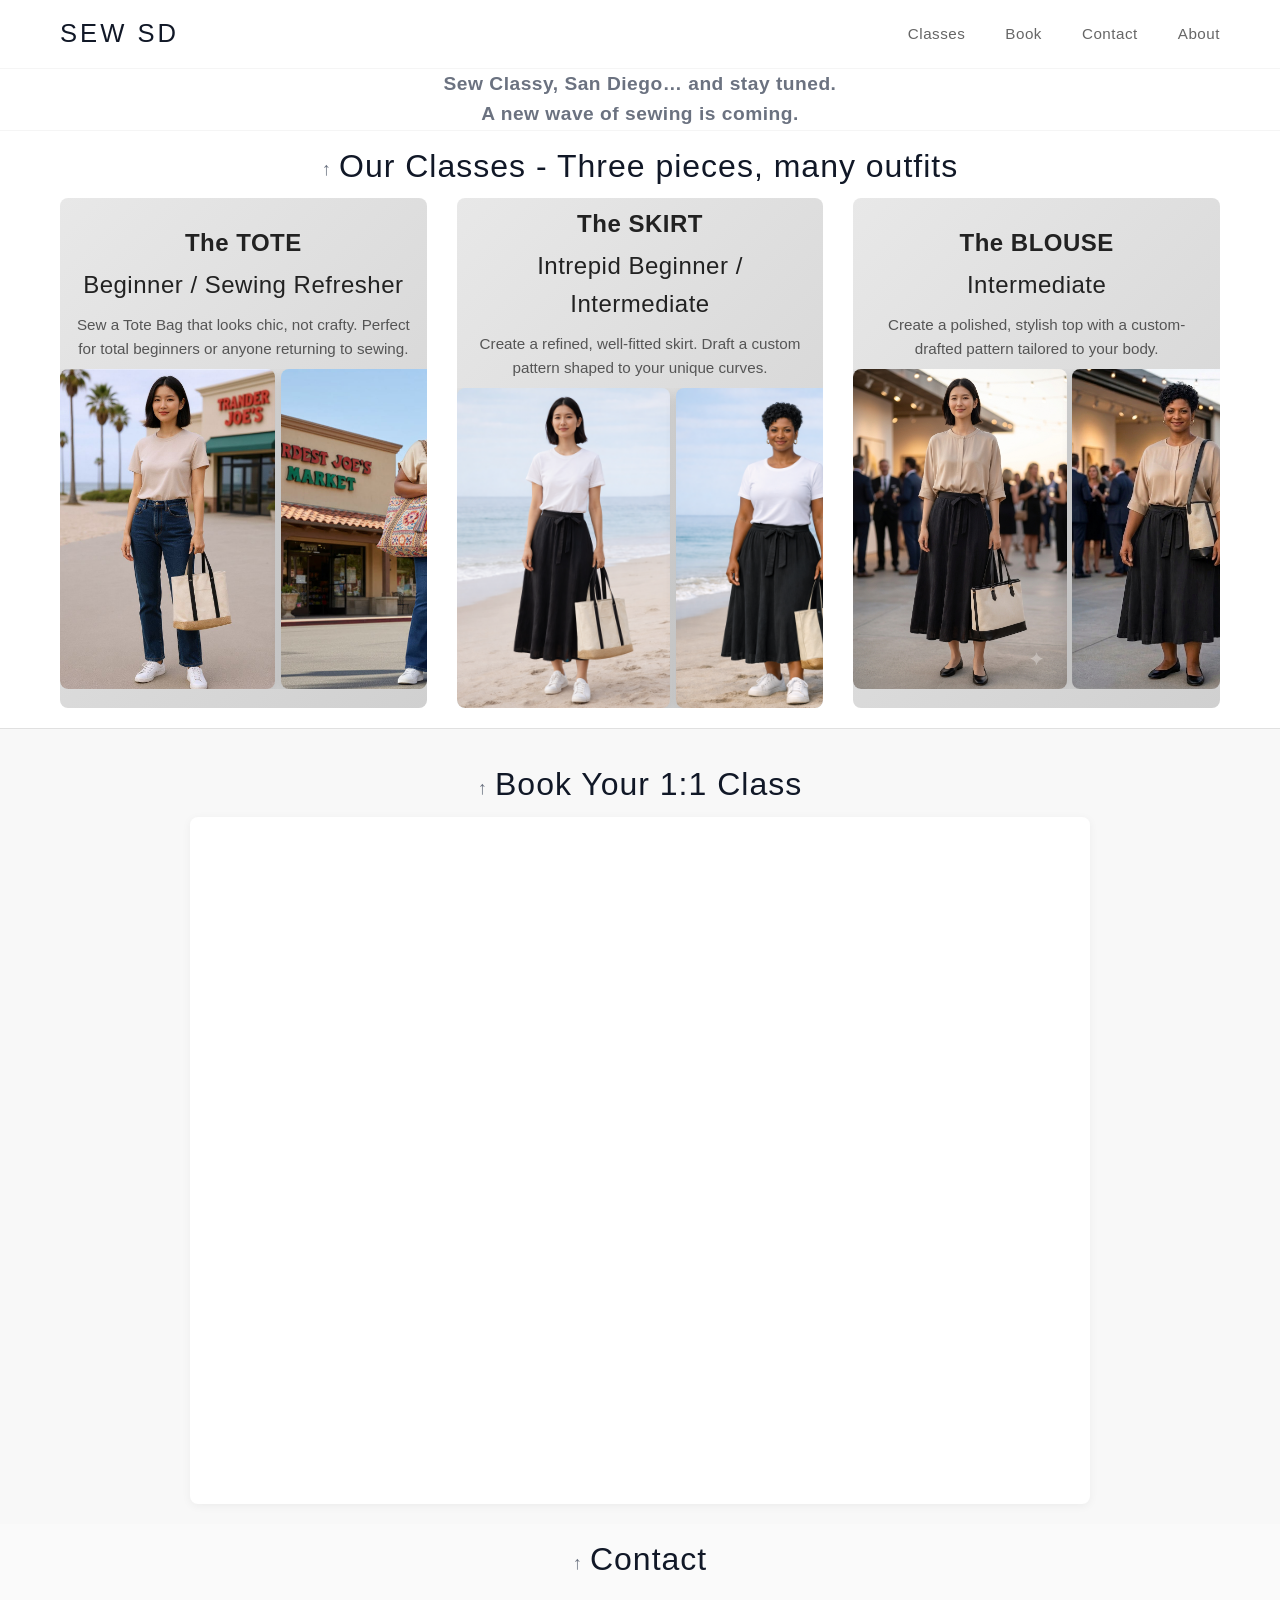
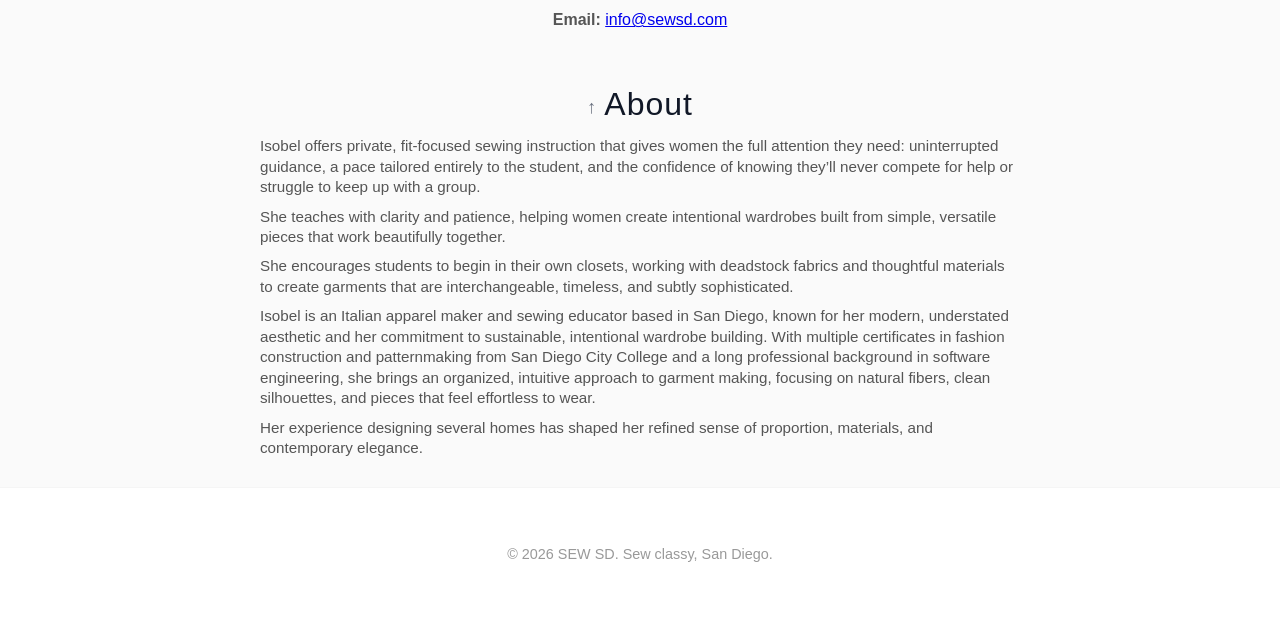
<file: index.html>
<!DOCTYPE html>
<html lang="en">
<head>
  <meta charset="UTF-8">
  <meta name="viewport" content="width=device-width, initial-scale=1.0">
  <title>SEW SD - Sewing San Diego</title>
  <link rel="stylesheet" href="css/styles.css">
</head>
<body id="top">
  <!-- Navigation -->
  <nav>
    <div class="logo">SEW SD</div>
    <ul class="nav-links">
      <li><a href="#classes">Classes</a></li>
      <li><a href="#booking">Book</a></li>
      <li><a href="#contact">Contact</a></li>
      <li><a href="#about">About</a></li>
    </ul>
  </nav>

  <!-- Hero Section -->
  <section class="hero">
    <p>Sew Classy, San Diego… and stay tuned.<br>A new wave of sewing is coming.</p>
  </section>

  <!-- Products/Classes Section -->
  <!-- Products/Classes Section -->
  <section class="products-section" id="classes">
    <div class="section-title-row">
      <a class="top-link" href="#top" aria-label="Back to top">↑</a>
      <h2 class="section-title">Our Classes - Three pieces, many outfits</h2>
    </div>
    <div class="products-grid">

      <!-- The TOTE Card -->
      <a class="product-card" href="TheTOTE.html">
        <p class="card-tagline">The TOTE</p>
        <h3>Beginner / Sewing Refresher</h3>
        <p>Sew a Tote Bag that looks chic, not crafty. Perfect for total beginners or anyone returning to sewing.</p>
        <div class="image-gallery" aria-label="Auto-scrolling image gallery">
          <div class="gallery-track">
            <img src="images/tile1_1.png" alt="Sewing project1 preview 1">
            <img src="images/tile1_2.jpg" alt="Sewing project1 preview 2">
            <img src="images/tile1_3.jpg" alt="Sewing project1 preview 3">
            <img src="images/tile1_4.jpg" alt="Sewing project1 preview 4">
            <img src="images/tile1_5.png" alt="Sewing project1 preview 5">
            <img src="images/tile1_1.png" alt="Sewing project1 preview 1">
            <img src="images/tile1_2.jpg" alt="Sewing project1 preview 2">
            <img src="images/tile1_3.jpg" alt="Sewing project1 preview 3">
            <img src="images/tile1_4.jpg" alt="Sewing project1 preview 4">
            <img src="images/tile1_5.png" alt="Sewing project1 preview 5">
          </div>
        </div>
      </a>
  
      <!-- The SKIRT Card -->
      <a class="product-card">
        <p class="card-tagline">The SKIRT</p>
        <h3>Intrepid Beginner / Intermediate</h3>
        <p>Create a refined, well‑fitted skirt. Draft a custom pattern shaped to your unique curves.</p>
        <div class="image-gallery" aria-label="Auto-scrolling image gallery">
          <div class="gallery-track">
            <img src="images/tile2_1.png" alt="Sewing project2 preview 1">
            <img src="images/tile2_2.png" alt="Sewing project2 preview 2">
            <img src="images/tile2_3.png" alt="Sewing project2 preview 3">
            <img src="images/tile2_4.jpg" alt="Sewing project2 preview 4">
            <img src="images/tile2_5.jpg" alt="Sewing project2 preview 5">
            <img src="images/tile2_1.png" alt="Sewing project2 preview 1">
            <img src="images/tile2_2.png" alt="Sewing project2 preview 2">
            <img src="images/tile2_3.png" alt="Sewing project2 preview 3">
            <img src="images/tile2_4.jpg" alt="Sewing project2 preview 4">
            <img src="images/tile2_5.jpg" alt="Sewing project2 preview 5">
          </div>
        </div>
      </a>
      
      <!-- The BLOUSE Card -->
      <a class="product-card">
        <p class="card-tagline">The BLOUSE</p>
        <h3>Intermediate</h3>
        <p>Create a polished, stylish top with a custom-drafted pattern tailored to your body.</p>
        <div class="image-gallery" aria-label="Auto-scrolling image gallery">
          <div class="gallery-track">
            <img src="images/tile3_1.png" alt="Sewing project3 preview 1">
            <img src="images/tile3_2.png" alt="Sewing project3 preview 2">
            <img src="images/tile3_3.png" alt="Sewing project3 preview 3">
            <img src="images/tile3_4.png" alt="Sewing project3 preview 4">
            <img src="images/tile3_5.png" alt="Sewing project3 preview 5">
            <img src="images/tile3_1.png" alt="Sewing project3 preview 1">
            <img src="images/tile3_2.png" alt="Sewing project3 preview 2">
            <img src="images/tile3_3.png" alt="Sewing project3 preview 3">
            <img src="images/tile3_4.png" alt="Sewing project3 preview 4">
            <img src="images/tile3_5.png" alt="Sewing project3 preview 5">
          </div>
        </div>
      </a>

    </div>
  </section>

  <!-- Calendar Booking Section -->
  <section class="calendar-section" id="booking">
    <div class="calendar-container">
      <div class="section-title-row">
        <a class="top-link" href="#top" aria-label="Back to top">↑</a>
        <h2 class="section-title">Book Your 1:1 Class</h2>
      </div>
      <div class="calendar-wrapper">
        <!-- Replace the URL with your actual Google Calendar embed -->
        <iframe src="https://calendar.google.com/calendar/embed?src=your-calendar-email%40gmail.com&ctz=America%2FLos_Angeles" height="600"></iframe>
      </div>
      <!-- <p style="text-align: center; margin-top: 20px; color: #999; font-size: 0.9rem; font-weight: 300;">
        To customize this calendar, replace the URL in the iframe src with your Google Calendar embed link.
      </p> -->
    </div>
  </section>

  <section class="info-section contact-section" id="contact">
    <div class="info-container">
      <div class="section-title-row">
        <a class="top-link" href="#top" aria-label="Back to top">↑</a>
        <h2 class="section-title">Contact</h2>
      </div>
      <!-- <p>Lorem ipsum dolor sit amet, consectetur adipiscing elit. Sed do eiusmod tempor incididunt ut labore et dolore magna aliqua. Ut enim ad minim veniam, quis nostrud exercitation ullamco laboris.</p> -->
      <p><strong>Email:</strong> <a href="mailto:info@sewsd.com">info@sewsd.com</a><br></p>
    </div>
  </section>

  <section class="info-section" id="about">
    <div class="info-container">
      <div class="section-title-row">
        <a class="top-link" href="#top" aria-label="Back to top">↑</a>
        <h2 class="section-title">About</h2>
      </div>
      <p>Isobel offers private, fit‑focused sewing instruction that gives women the full attention they need: uninterrupted guidance, a pace tailored entirely to the student, and the confidence of knowing they’ll never compete for help or struggle to keep up with a group.</p>

      <p>She teaches with clarity and patience, helping women create intentional wardrobes built from simple, versatile pieces that work beautifully together.</p>

      <p>She encourages students to begin in their own closets, working with deadstock fabrics and thoughtful materials to create garments that are interchangeable, timeless, and subtly sophisticated.</p>

      <p>Isobel is an Italian apparel maker and sewing educator based in San Diego, known for her modern, understated aesthetic and her commitment to sustainable, intentional wardrobe building. With multiple certificates in fashion construction and patternmaking from San Diego City College and a long professional background in software engineering, she brings an organized, intuitive approach to garment making, focusing on natural fibers, clean silhouettes, and pieces that feel effortless to wear.</p>

      <p>Her experience designing several homes has shaped her refined sense of proportion, materials, and contemporary elegance.</p>
    </div>
  </section>

  <!-- Footer -->
  <footer>
    <p>&copy; 2026 SEW SD. Sew classy, San Diego.</p>
  </footer>
</body>
</html>
</file>
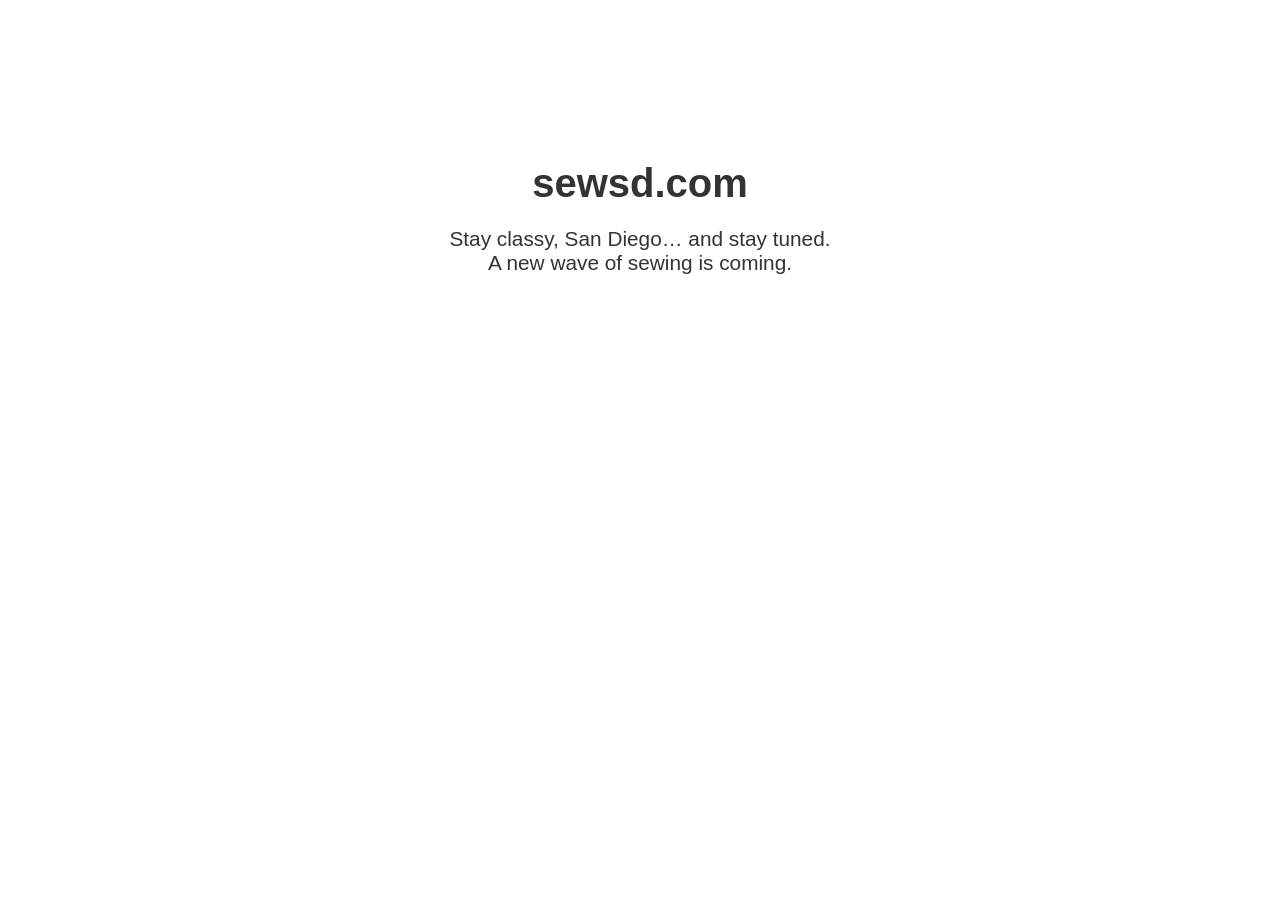
<file: index-backup-20260706-180609.html>
<body>
  <div style="text-align:center; padding-top:10%; font-family:Arial, sans-serif; color:#333;">
    <h1 style="font-size:2.5rem; margin-bottom:1rem;">sewsd.com</h1>
    <p style="font-size:1.3rem;">
      Stay classy, San Diego… and stay tuned.<br>
      A new wave of sewing is coming.
    </p>
  </div>
</body>
</file>
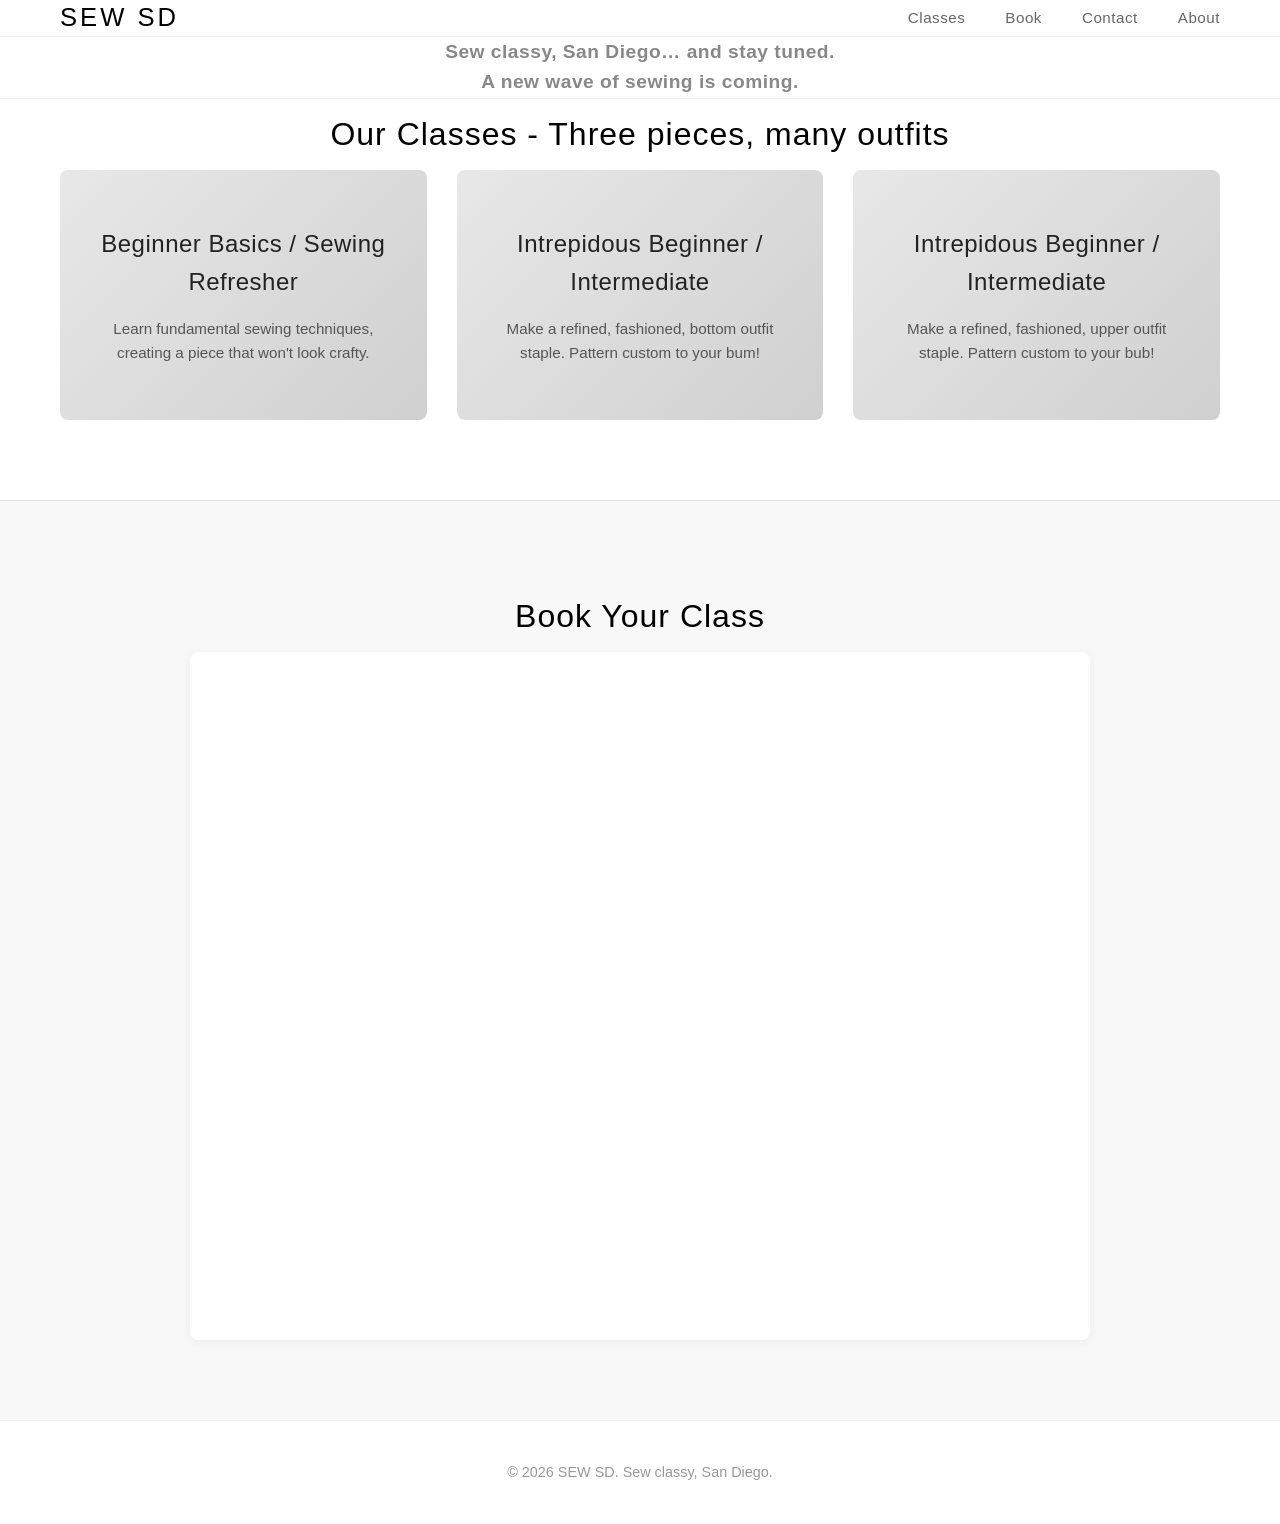
<file: index_KEEP.html>
<!DOCTYPE html>
<html lang="en">
<head>
  <meta charset="UTF-8">
  <meta name="viewport" content="width=device-width, initial-scale=1.0">
  <title>SEW SD - Sewing San Diego</title>
  <style>
    * {
      margin: 0;
      padding: 0;
      box-sizing: border-box;
    }

    body {
      font-family: -apple-system, BlinkMacSystemFont, 'Segoe UI', sans-serif;
      font-weight: 300;
      background: #ffffff;
      color: #333;
      line-height: 1.6;
    }

    /* Navigation */
    nav {
      display: flex;
      justify-content: space-between;
      align-items: center;
      padding: 5px 60px;
      border-bottom: 1px solid #f0f0f0;
      position: sticky;
      top: 0;
      background: #fff;
      z-index: 100;
    }

    .logo {
      font-size: 1.6rem;
      font-weight: 300;
      line-height: 1;
      letter-spacing: 3px;
      color: #000;
    }

    .nav-links {
      display: flex;
      gap: 40px;
      list-style: none;
    }

    .nav-links a {
      text-decoration: none;
      color: #666;
      font-size: 0.95rem;
      font-weight: 300;
      letter-spacing: 0.5px;
      transition: color 0.3s ease;
    }

    .nav-links a:hover {
      color: #000;
    }

    /* Hero Section */
    .hero {
      text-align: center;
      padding: 0px 0px;
      border-bottom: 1px solid #f0f0f0;
    }

    .hero h1 {
      font-size: 3.5rem;
      font-weight: 300;
      letter-spacing: 1px;
      margin: 0 0 0px 0;
      color: #000;
    }

    .hero p {
      font-size: 1.2rem;
      color: #888;
      font-weight: 700;
      letter-spacing: 0.5px;
      max-width: 600px;
      margin: 0 auto;
    }

    /* Products Section */
    .products-section {
      padding: 0 60px;
    }

    .section-title {
      font-size: 2rem;
      font-weight: 300;
      letter-spacing: 1px;
      margin: 10px 0;
      text-align: center;
      color: #000;
    }

    .products-grid {
      display: grid;
      grid-template-columns: repeat(auto-fit, minmax(280px, 1fr));
      gap: 30px;
      margin-bottom: 80px;
    }

    .product-card {
      background: linear-gradient(135deg, #e8e8e8 0%, #d0d0d0 100%);
      border-radius: 8px;
      padding: 40px 30px;
      text-align: center;
      cursor: pointer;
      transition: transform 0.3s ease, box-shadow 0.3s ease;
      min-height: 250px;
      display: flex;
      flex-direction: column;
      justify-content: center;
    }

    .product-card:hover {
      transform: translateY(-5px);
      box-shadow: 0 10px 30px rgba(0, 0, 0, 0.1);
    }

    .product-card h3 {
      font-size: 1.5rem;
      font-weight: 300;
      margin-bottom: 15px;
      color: #222;
      letter-spacing: 0.5px;
    }

    .product-card p {
      font-size: 0.95rem;
      color: #555;
      font-weight: 300;
    }

    /* Calendar Section */
    .calendar-section {
      background: #f8f8f8;
      padding: 80px 60px;
      border-top: 1px solid #e0e0e0;
    }

    .calendar-container {
      max-width: 900px;
      margin: 0 auto;
    }

    .calendar-wrapper {
      background: #fff;
      border-radius: 8px;
      padding: 40px;
      box-shadow: 0 2px 10px rgba(0, 0, 0, 0.05);
    }

    iframe {
      width: 100%;
      border: none;
      border-radius: 4px;
    }

    /* Footer */
    footer {
      text-align: center;
      padding: 40px 20px;
      border-top: 1px solid #f0f0f0;
      font-size: 0.9rem;
      color: #999;
      font-weight: 300;
    }

    /* Responsive */
    @media (max-width: 768px) {
      nav {
        padding: 8px 20px;
        flex-direction: column;
        gap: 10px;
      }

      .nav-links {
        gap: 20px;
      }

      .hero h1 {
        font-size: 2.5rem;
        margin: 0 0 10px 0;
      }

      .hero {
        padding: 10px 20px;
      }

      .products-section,
      .calendar-section {
        padding: 0 30px;
      }

      .products-grid {
        grid-template-columns: 1fr;
      }
    }
  </style>
</head>
<body>
  <!-- Navigation -->
  <nav>
    <div class="logo">SEW SD</div>
    <ul class="nav-links">
      <li><a href="#classes">Classes</a></li>
      <li><a href="#booking">Book</a></li>
      <li><a href="#contact">Contact</a></li>
      <li><a href="#about">About</a></li>
    </ul>
  </nav>

  <!-- Hero Section -->
  <section class="hero">
    <p>Sew classy, San Diego… and stay tuned.<br>A new wave of sewing is coming.</p>
  </section>

  <!-- Products/Classes Section -->
  <section class="products-section" id="classes">
    <h2 class="section-title">Our Classes - Three pieces, many outfits</h2>
    <div class="products-grid">
      <div class="product-card">
        <h3>Beginner Basics / Sewing Refresher</h3>
        <p>Learn fundamental sewing techniques, creating a piece that won't look crafty.</p>
      </div>
      <div class="product-card">
        <h3>Intrepidous Beginner / Intermediate</h3>
        <p>Make a refined, fashioned, bottom outfit staple. Pattern custom to your bum!</p>
      </div>
      <div class="product-card">
        <h3>Intrepidous Beginner / Intermediate</h3>
        <p>Make a refined, fashioned, upper outfit staple. Pattern custom to your bub!</p>
      </div>
    </div>
  </section>

  <!-- Calendar Booking Section -->
  <section class="calendar-section" id="booking">
    <div class="calendar-container">
      <h2 class="section-title">Book Your Class</h2>
      <div class="calendar-wrapper">
        <!-- Replace the URL with your actual Google Calendar embed -->
        <iframe src="https://calendar.google.com/calendar/embed?src=your-calendar-email%40gmail.com&ctz=America%2FLos_Angeles" height="600"></iframe>
      </div>
      <!-- <p style="text-align: center; margin-top: 20px; color: #999; font-size: 0.9rem; font-weight: 300;">
        To customize this calendar, replace the URL in the iframe src with your Google Calendar embed link.
      </p> -->
    </div>
  </section>

  <!-- Footer -->
  <footer>
    <p>&copy; 2026 SEW SD. Sew classy, San Diego.</p>
  </footer>
</body>
</html>
</file>
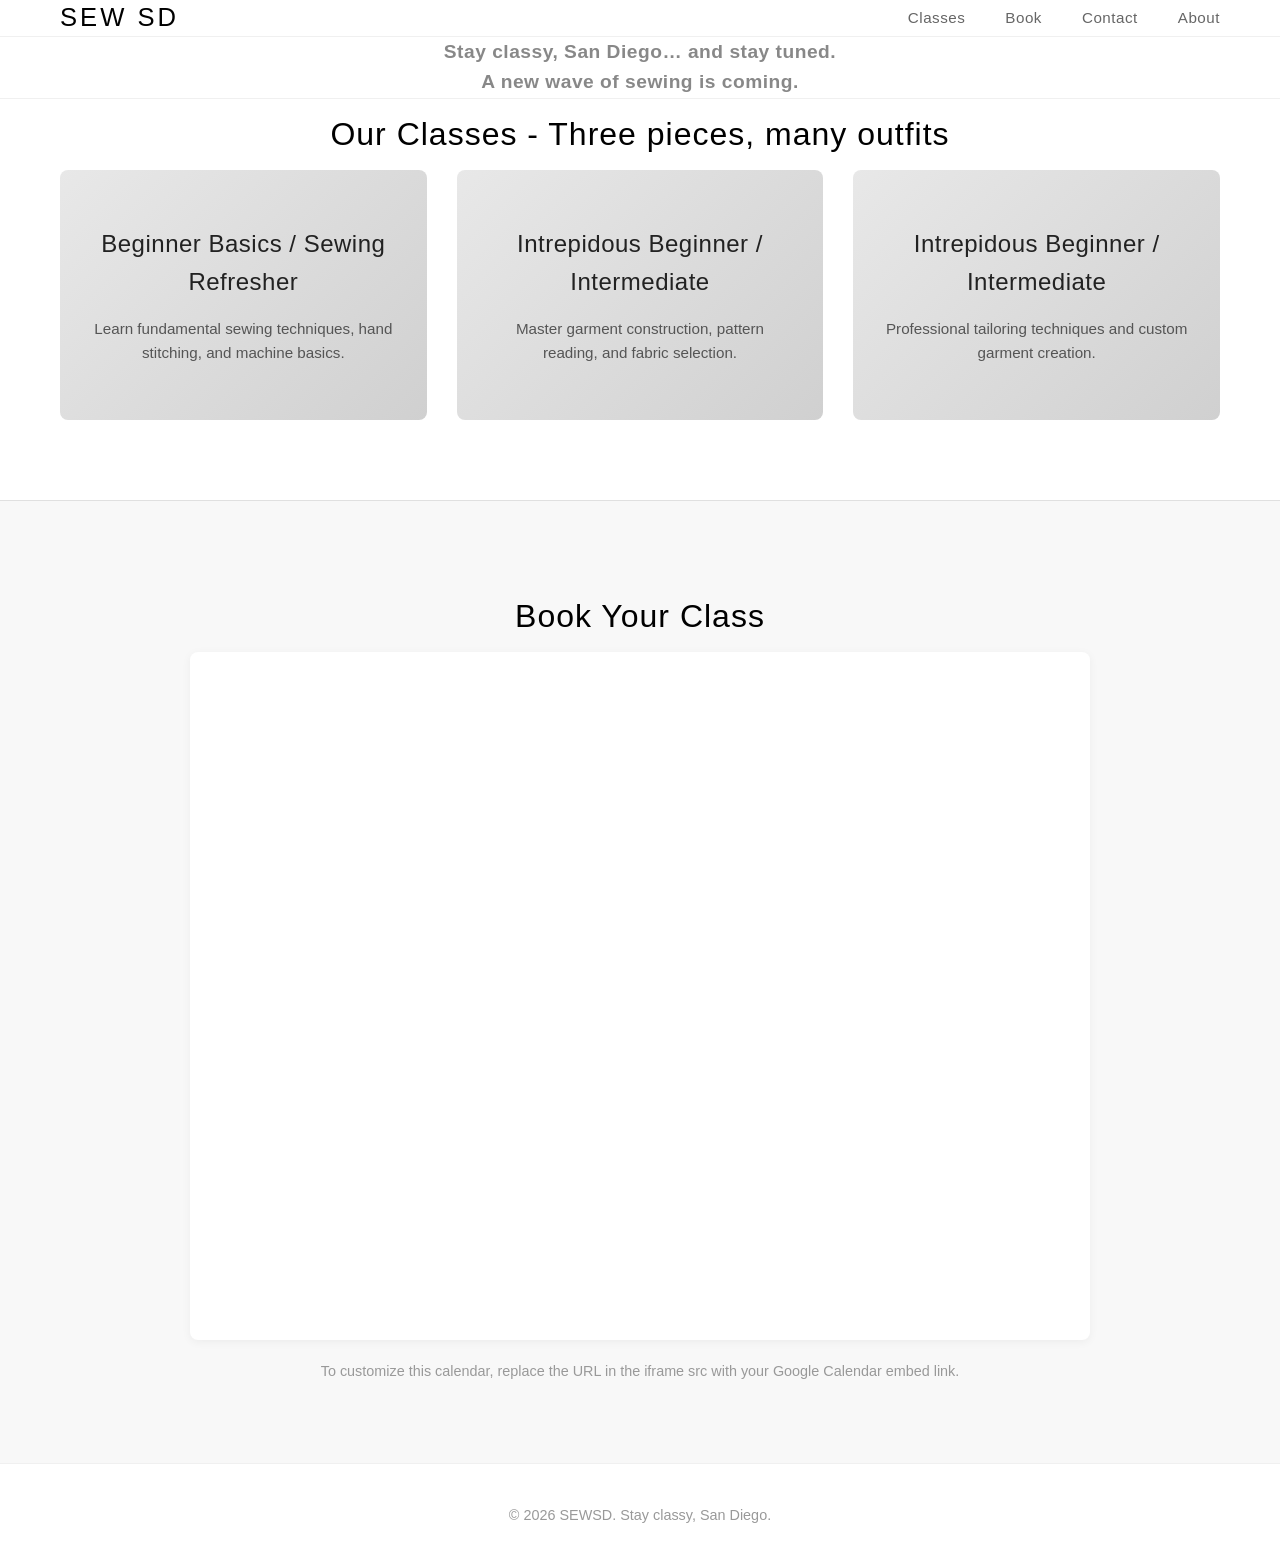
<file: OLD_index.html>
<!DOCTYPE html>
<html lang="en">
<head>
  <meta charset="UTF-8">
  <meta name="viewport" content="width=device-width, initial-scale=1.0">
  <title>SEW SD - Sewing San Diego</title>
  <style>
    * {
      margin: 0;
      padding: 0;
      box-sizing: border-box;
    }

    body {
      font-family: -apple-system, BlinkMacSystemFont, 'Segoe UI', sans-serif;
      font-weight: 300;
      background: #ffffff;
      color: #333;
      line-height: 1.6;
    }

    /* Navigation */
    nav {
      display: flex;
      justify-content: space-between;
      align-items: center;
      padding: 5px 60px;
      border-bottom: 1px solid #f0f0f0;
      position: sticky;
      top: 0;
      background: #fff;
      z-index: 100;
    }

    .logo {
      font-size: 1.6rem;
      font-weight: 300;
      line-height: 1;
      letter-spacing: 3px;
      color: #000;
    }

    .nav-links {
      display: flex;
      gap: 40px;
      list-style: none;
    }

    .nav-links a {
      text-decoration: none;
      color: #666;
      font-size: 0.95rem;
      font-weight: 300;
      letter-spacing: 0.5px;
      transition: color 0.3s ease;
    }

    .nav-links a:hover {
      color: #000;
    }

    /* Hero Section */
    .hero {
      text-align: center;
      padding: 0px 0px;
      border-bottom: 1px solid #f0f0f0;
    }

    .hero h1 {
      font-size: 3.5rem;
      font-weight: 300;
      letter-spacing: 1px;
      margin: 0 0 0px 0;
      color: #000;
    }

    .hero p {
      font-size: 1.2rem;
      color: #888;
      font-weight: 700;
      letter-spacing: 0.5px;
      max-width: 600px;
      margin: 0 auto;
    }

    /* Products Section */
    .products-section {
      padding: 0 60px;
    }

    .section-title {
      font-size: 2rem;
      font-weight: 300;
      letter-spacing: 1px;
      margin: 10px 0;
      text-align: center;
      color: #000;
    }

    .products-grid {
      display: grid;
      grid-template-columns: repeat(auto-fit, minmax(280px, 1fr));
      gap: 30px;
      margin-bottom: 80px;
    }

    .product-card {
      background: linear-gradient(135deg, #e8e8e8 0%, #d0d0d0 100%);
      border-radius: 8px;
      padding: 40px 30px;
      text-align: center;
      cursor: pointer;
      transition: transform 0.3s ease, box-shadow 0.3s ease;
      min-height: 250px;
      display: flex;
      flex-direction: column;
      justify-content: center;
    }

    .product-card:hover {
      transform: translateY(-5px);
      box-shadow: 0 10px 30px rgba(0, 0, 0, 0.1);
    }

    .product-card h3 {
      font-size: 1.5rem;
      font-weight: 300;
      margin-bottom: 15px;
      color: #222;
      letter-spacing: 0.5px;
    }

    .product-card p {
      font-size: 0.95rem;
      color: #555;
      font-weight: 300;
    }

    /* Calendar Section */
    .calendar-section {
      background: #f8f8f8;
      padding: 80px 60px;
      border-top: 1px solid #e0e0e0;
    }

    .calendar-container {
      max-width: 900px;
      margin: 0 auto;
    }

    .calendar-wrapper {
      background: #fff;
      border-radius: 8px;
      padding: 40px;
      box-shadow: 0 2px 10px rgba(0, 0, 0, 0.05);
    }

    iframe {
      width: 100%;
      border: none;
      border-radius: 4px;
    }

    /* Footer */
    footer {
      text-align: center;
      padding: 40px 20px;
      border-top: 1px solid #f0f0f0;
      font-size: 0.9rem;
      color: #999;
      font-weight: 300;
    }

    /* Responsive */
    @media (max-width: 768px) {
      nav {
        padding: 8px 20px;
        flex-direction: column;
        gap: 10px;
      }

      .nav-links {
        gap: 20px;
      }

      .hero h1 {
        font-size: 2.5rem;
        margin: 0 0 10px 0;
      }

      .hero {
        padding: 10px 20px;
      }

      .products-section,
      .calendar-section {
        padding: 0 30px;
      }

      .products-grid {
        grid-template-columns: 1fr;
      }
    }
  </style>
</head>
<body>
  <!-- Navigation -->
  <nav>
    <div class="logo">SEW SD</div>
    <ul class="nav-links">
      <li><a href="#classes">Classes</a></li>
      <li><a href="#booking">Book</a></li>
      <li><a href="#contact">Contact</a></li>
      <li><a href="#about">About</a></li>
    </ul>
  </nav>

  <!-- Hero Section -->
  <section class="hero">
    <p>Stay classy, San Diego… and stay tuned.<br>A new wave of sewing is coming.</p>
  </section>

  <!-- Products/Classes Section -->
  <section class="products-section" id="classes">
    <h2 class="section-title">Our Classes - Three pieces, many outfits</h2>
    <div class="products-grid">
      <div class="product-card">
        <h3>Beginner Basics / Sewing Refresher</h3>
        <p>Learn fundamental sewing techniques, hand stitching, and machine basics.</p>
      </div>
      <div class="product-card">
        <h3>Intrepidous Beginner / Intermediate</h3>
        <p>Master garment construction, pattern reading, and fabric selection.</p>
      </div>
      <div class="product-card">
        <h3>Intrepidous Beginner / Intermediate</h3>
        <p>Professional tailoring techniques and custom garment creation.</p>
      </div>
    </div>
  </section>

  <!-- Calendar Booking Section -->
  <section class="calendar-section" id="booking">
    <div class="calendar-container">
      <h2 class="section-title">Book Your Class</h2>
      <div class="calendar-wrapper">
        <!-- Replace the URL with your actual Google Calendar embed -->
        <iframe src="https://calendar.google.com/calendar/embed?src=your-calendar-email%40gmail.com&ctz=America%2FLos_Angeles" height="600"></iframe>
      </div>
      <p style="text-align: center; margin-top: 20px; color: #999; font-size: 0.9rem; font-weight: 300;">
        To customize this calendar, replace the URL in the iframe src with your Google Calendar embed link.
      </p>
    </div>
  </section>

  <!-- Footer -->
  <footer>
    <p>&copy; 2026 SEWSD. Stay classy, San Diego.</p>
  </footer>
</body>
</html>
</file>
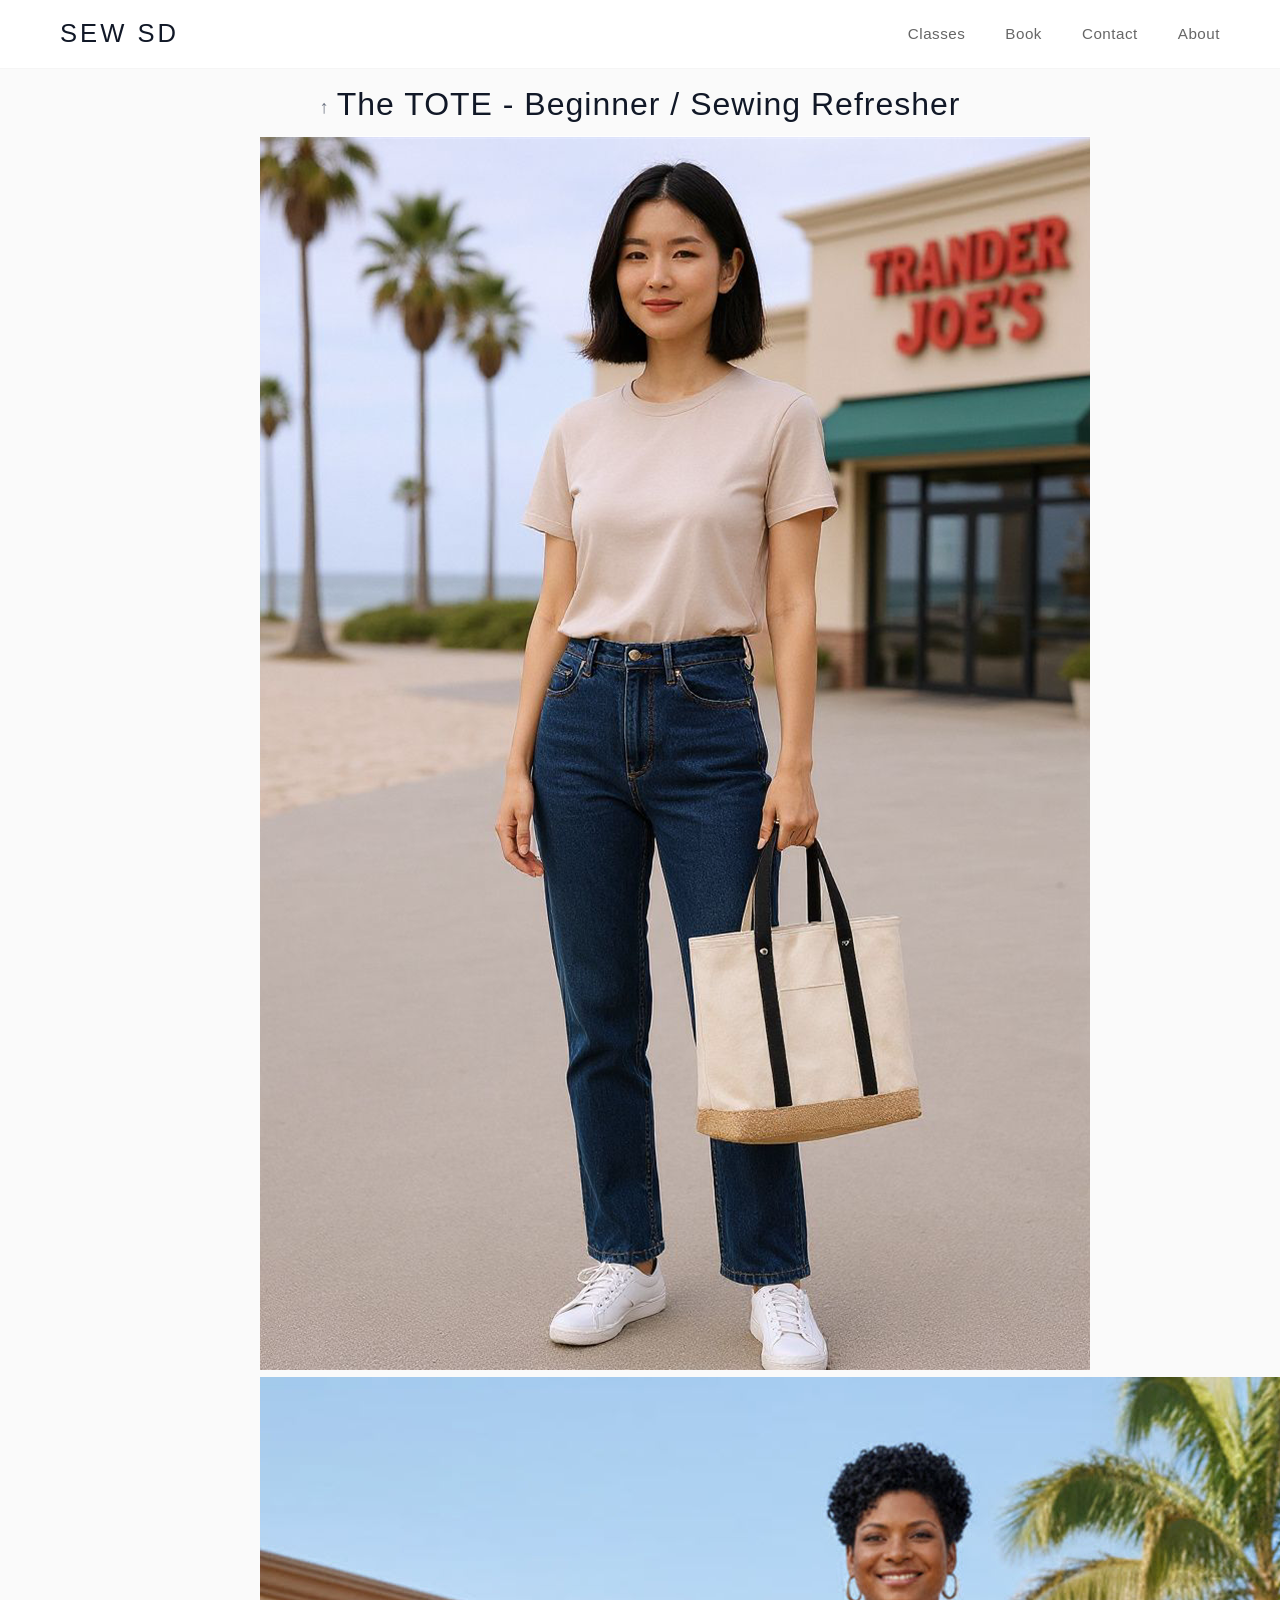
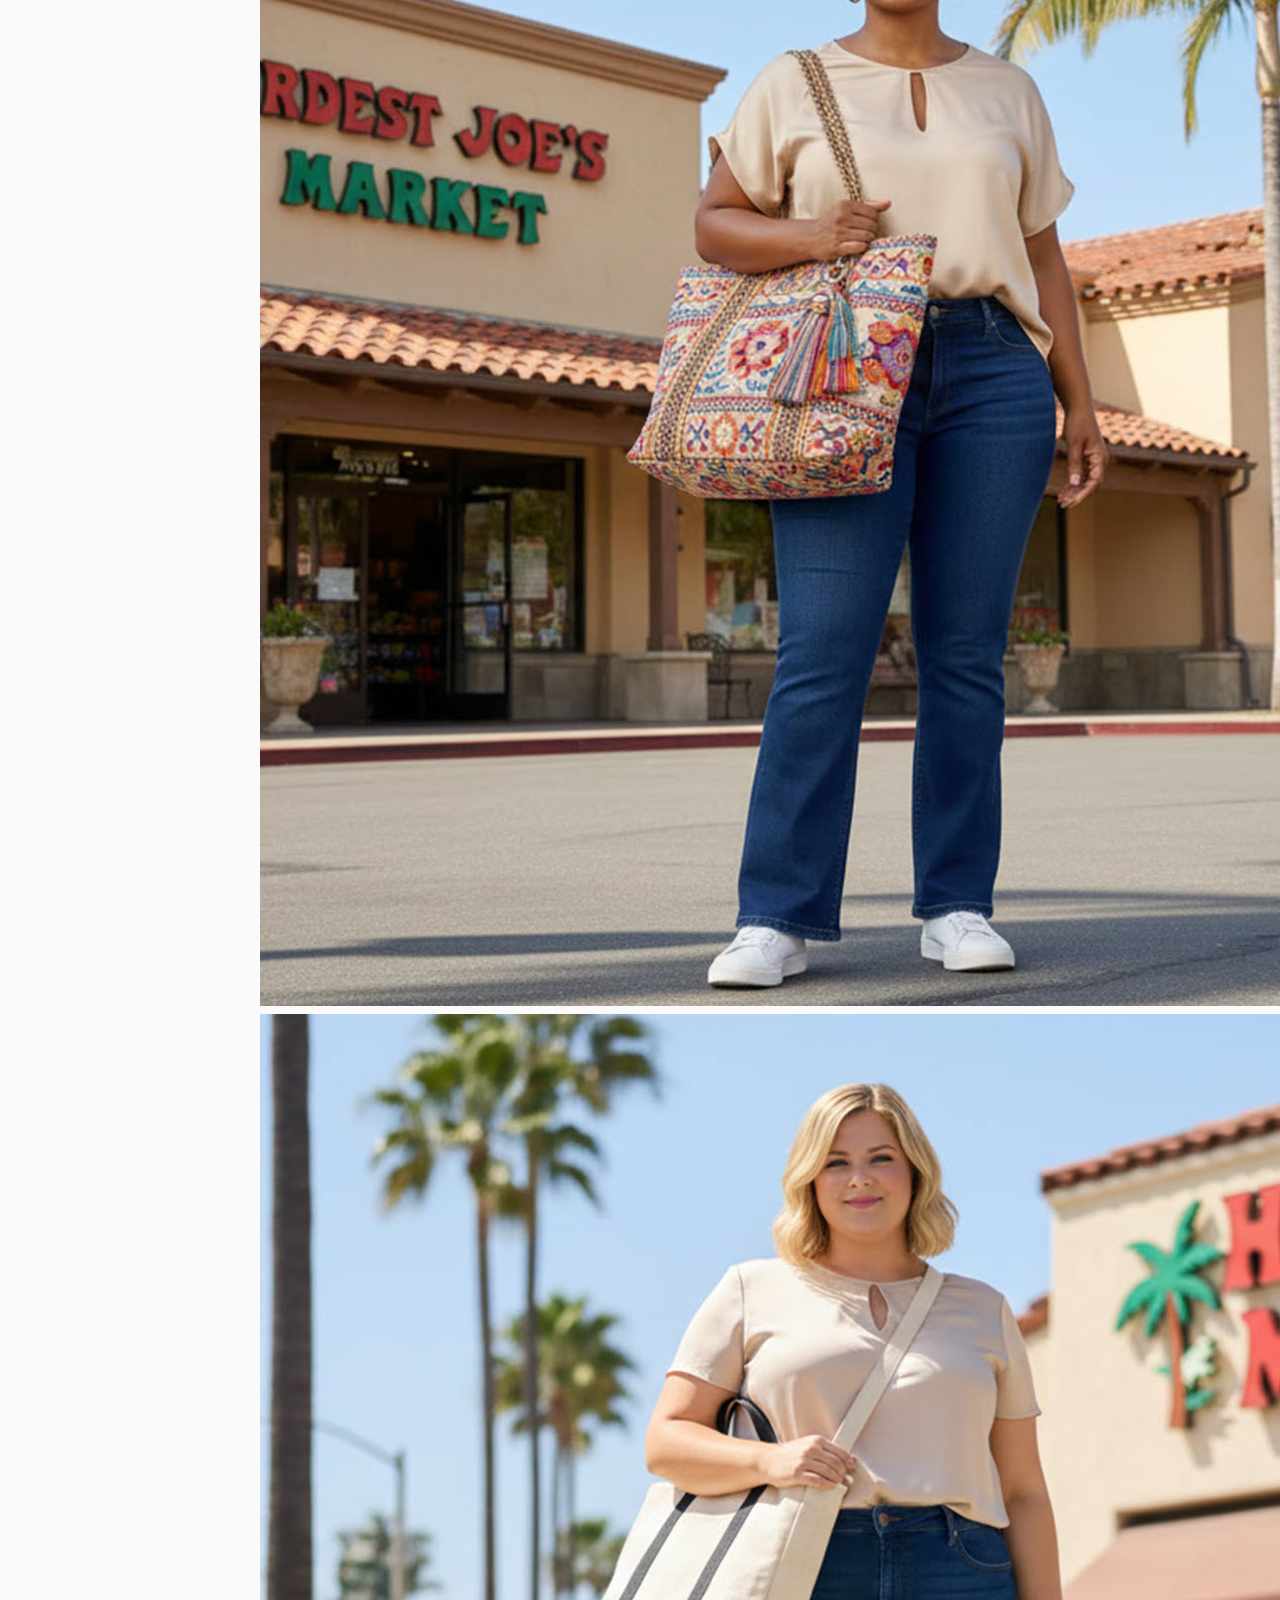
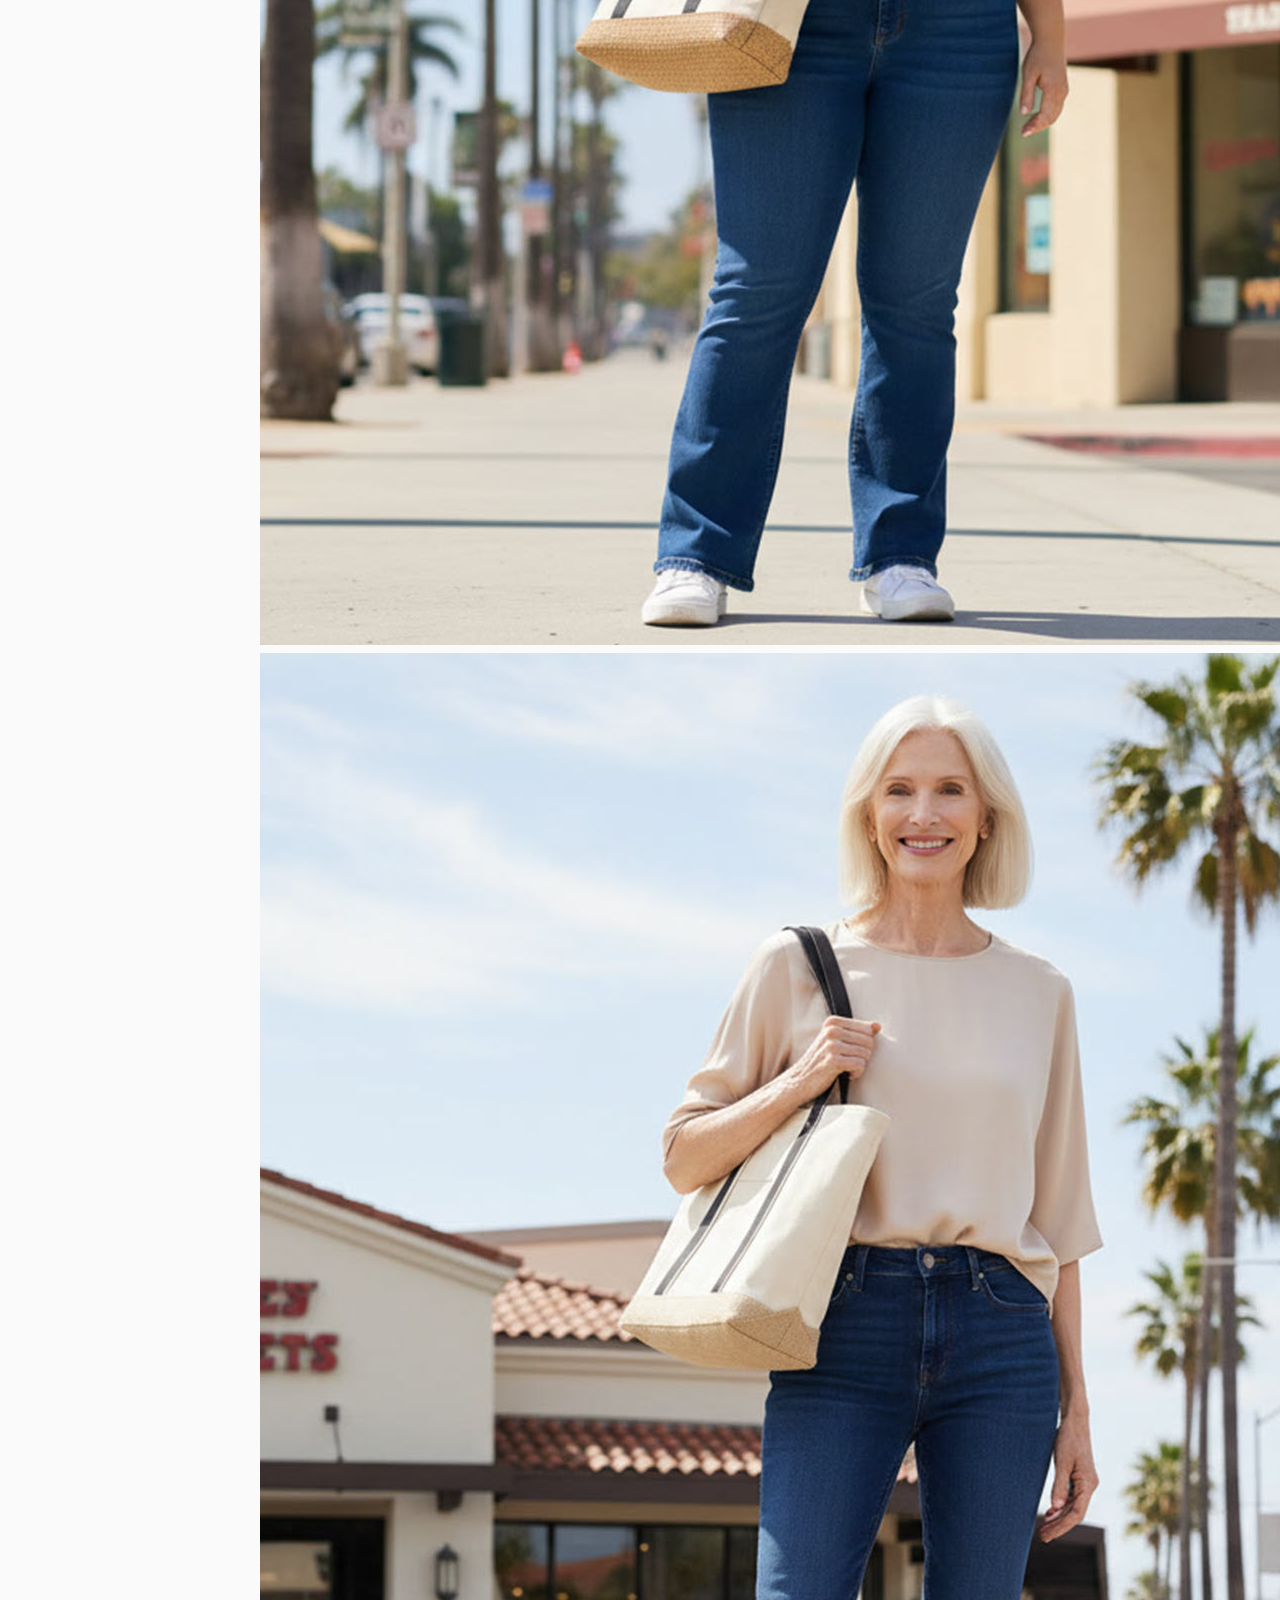
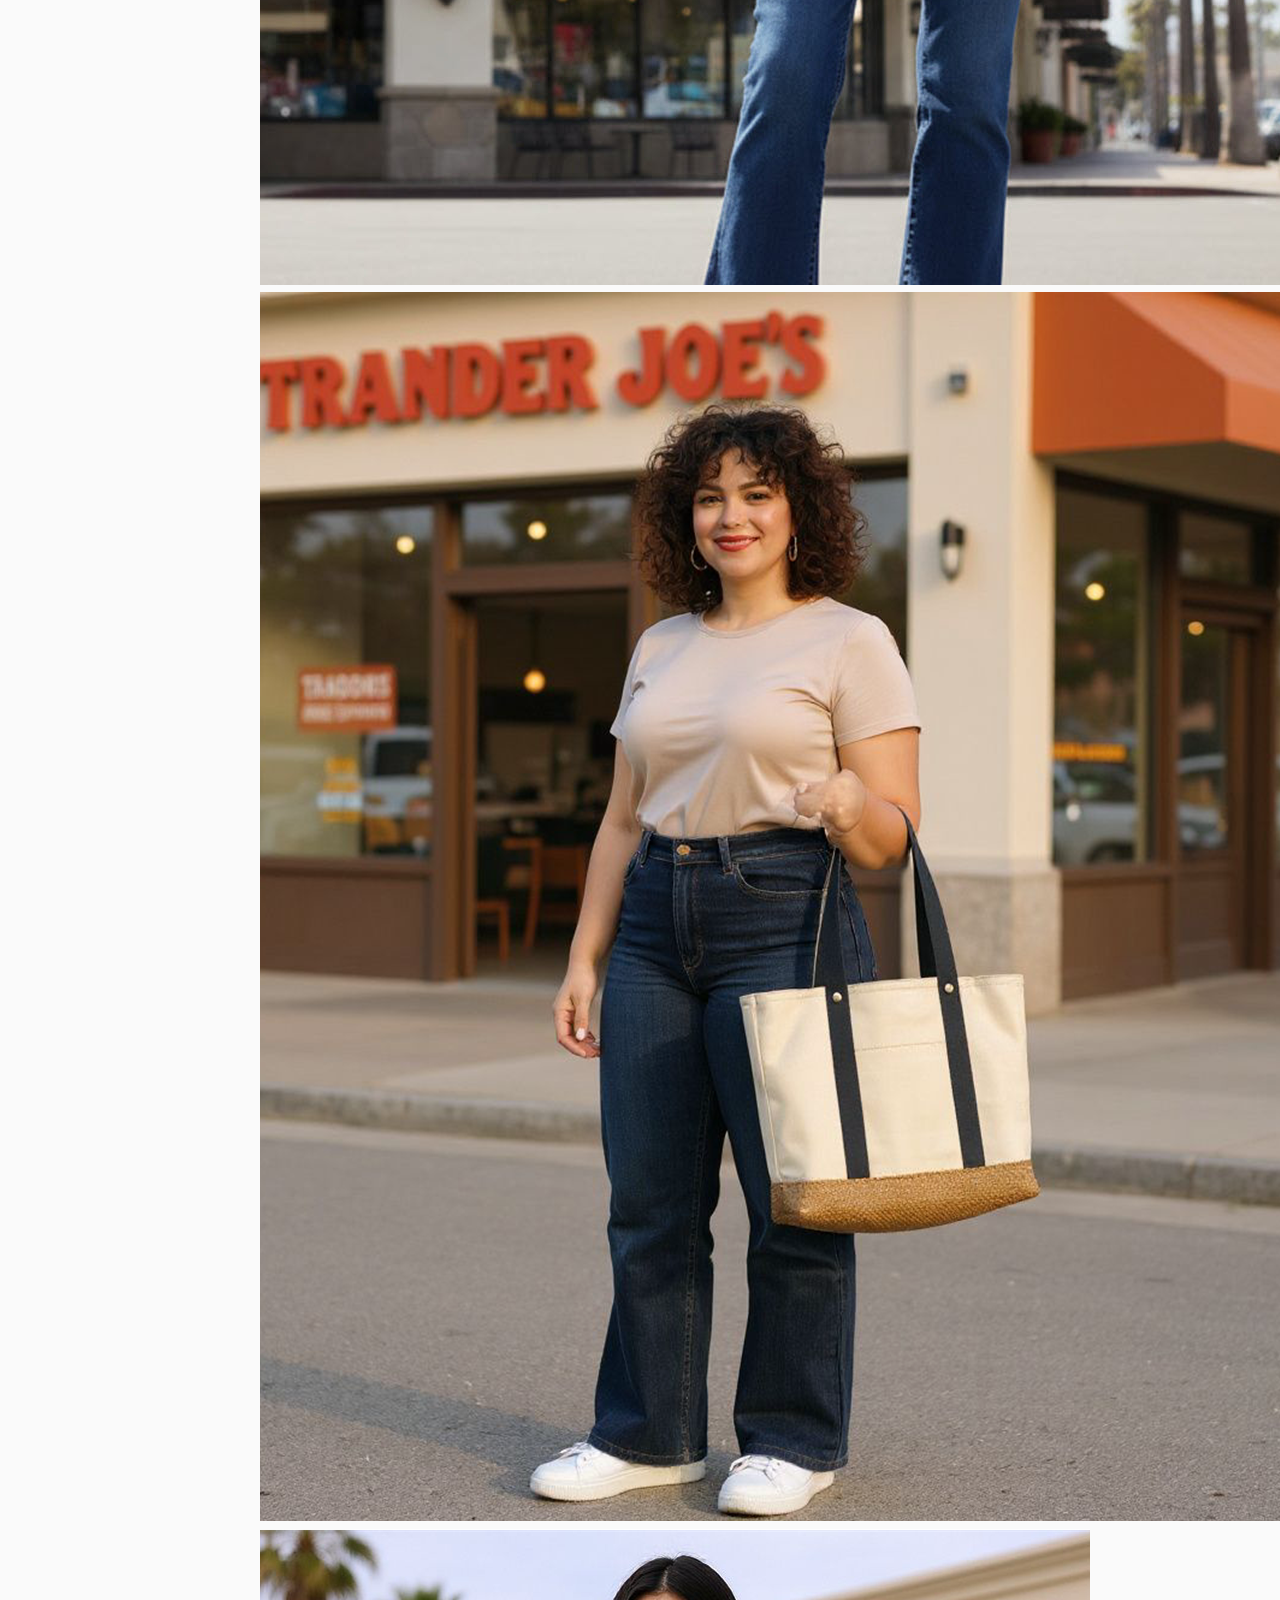
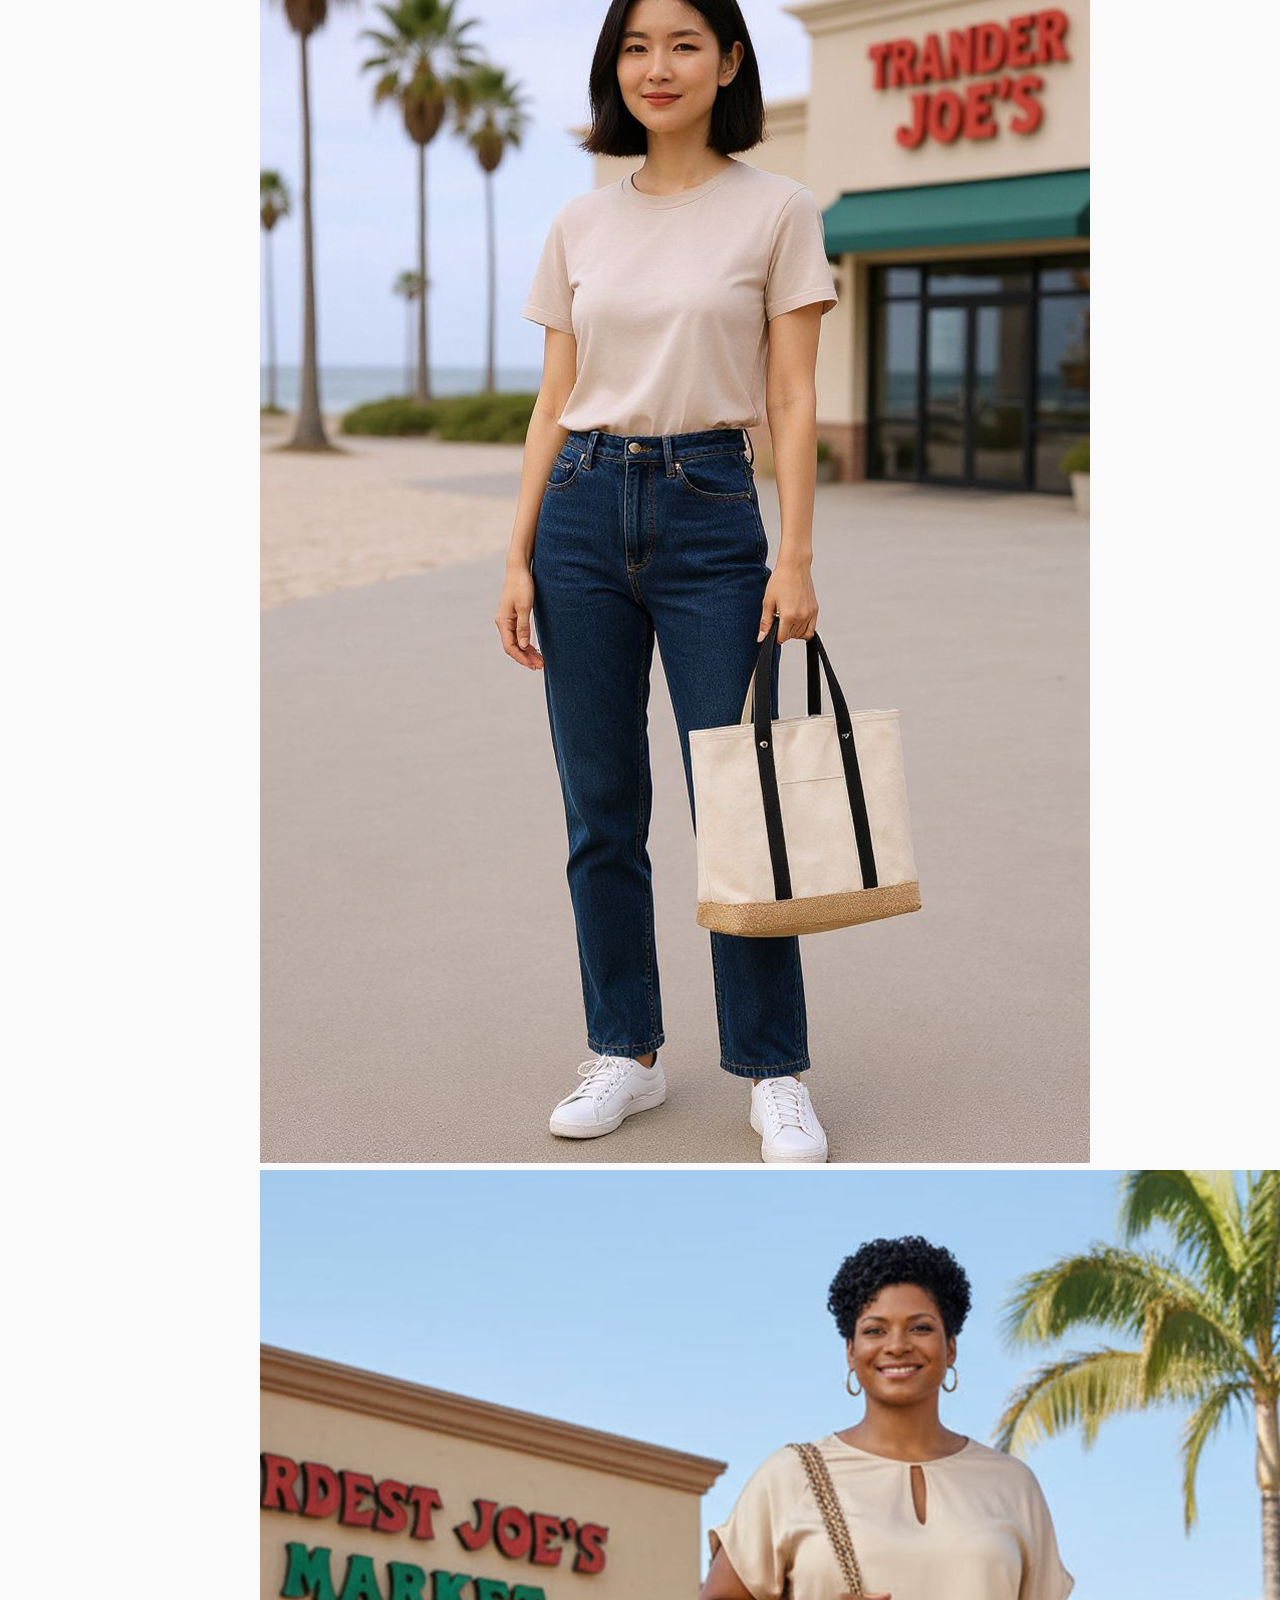
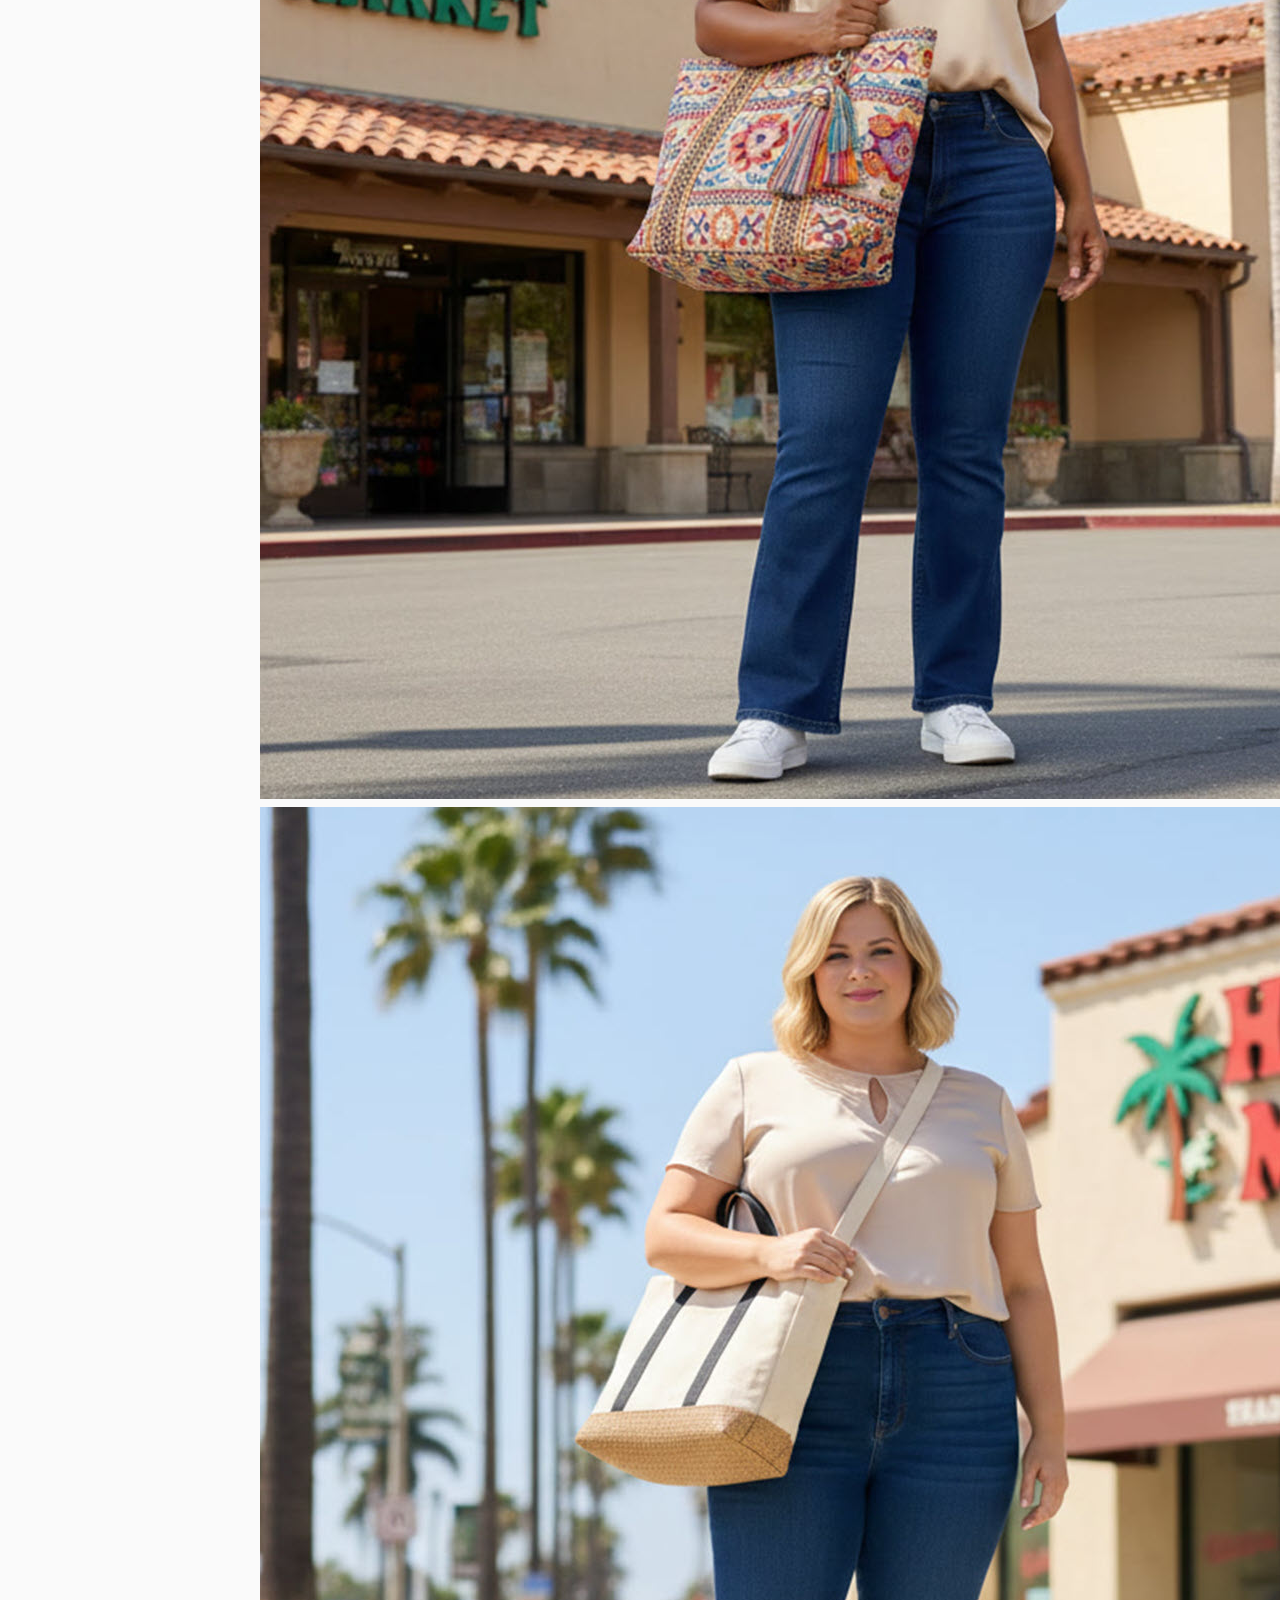
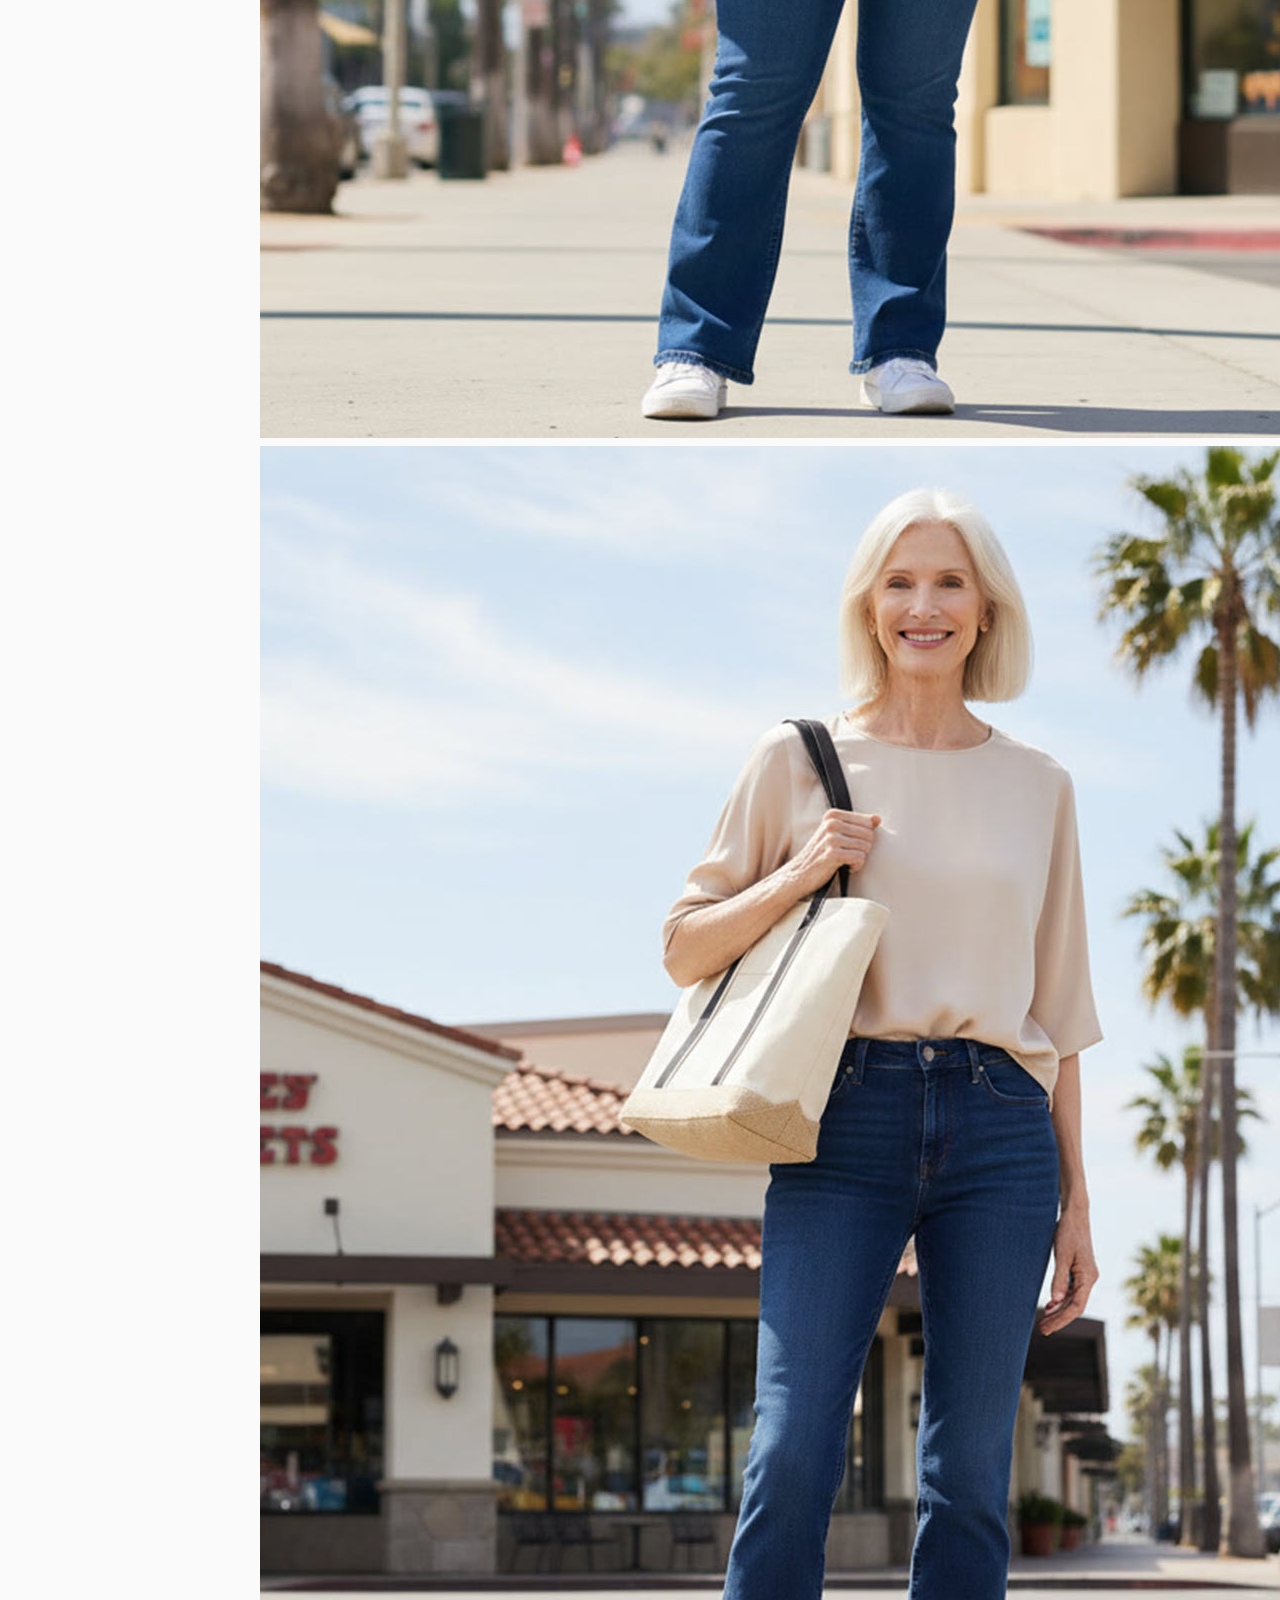
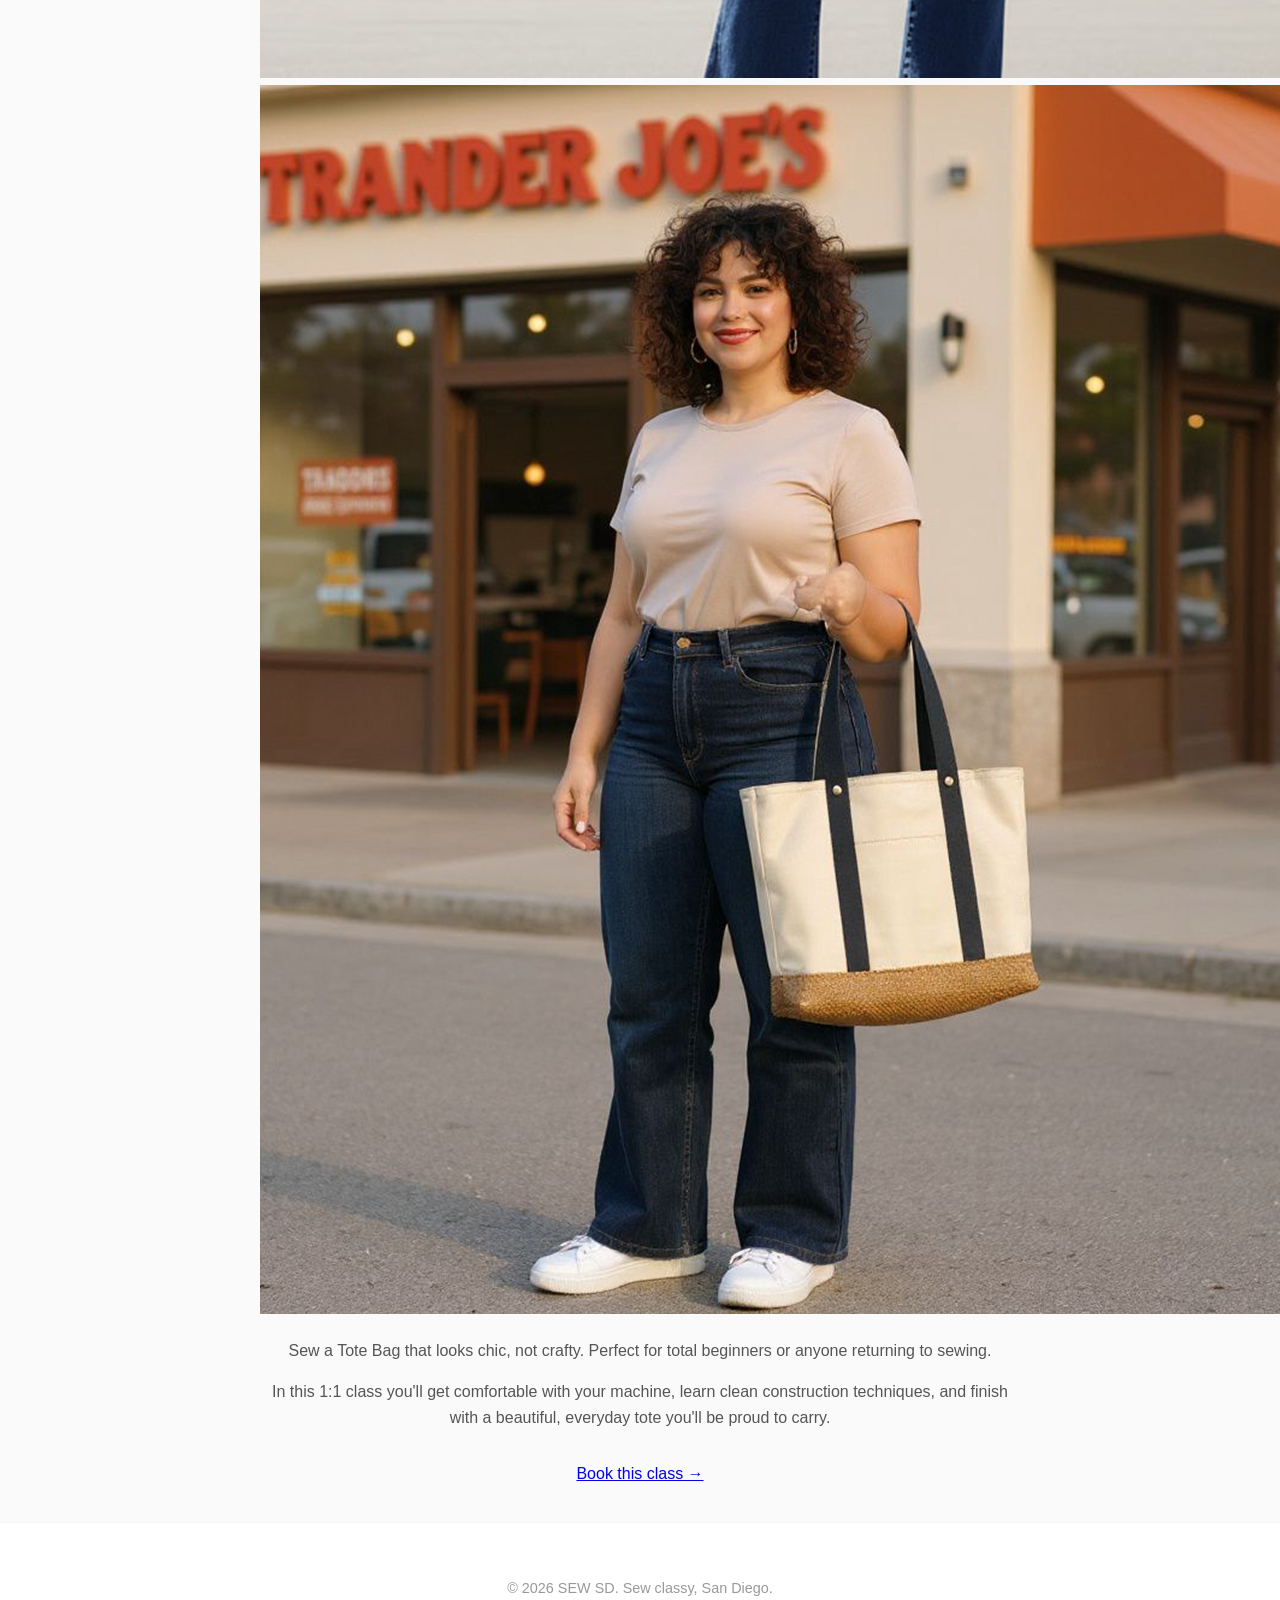
<file: TheTOTE.html>
<!DOCTYPE html>
<html lang="en">
<head>
  <meta charset="UTF-8">
  <meta name="viewport" content="width=device-width, initial-scale=1.0">
  <title>The TOTE - SEW SD</title>
  <link rel="stylesheet" href="css/styles.css">
</head>
<body id="top">
  <!-- Navigation -->
  <nav>
    <div class="logo">SEW SD</div>
    <ul class="nav-links">
      <li><a href="index.html#classes">Classes</a></li>
      <li><a href="index.html#booking">Book</a></li>
      <li><a href="index.html#contact">Contact</a></li>
      <li><a href="index.html#about">About</a></li>
    </ul>
  </nav>

  <section class="info-section" id="tote">
    <div class="info-container">
      <div class="section-title-row">
        <a class="top-link" href="index.html#classes" aria-label="Back to classes">↑</a>
        <h2 class="section-title">The TOTE - Beginner / Sewing Refresher</h2>
      </div>

      <div class="image-gallery" aria-label="Auto-scrolling image gallery">
        <div class="gallery-track">
          <img src="images/tile1_1.png" alt="Sewing project1 preview 1">
          <img src="images/tile1_2.jpg" alt="Sewing project1 preview 2">
          <img src="images/tile1_3.jpg" alt="Sewing project1 preview 3">
          <img src="images/tile1_4.jpg" alt="Sewing project1 preview 4">
          <img src="images/tile1_5.png" alt="Sewing project1 preview 5">
          <img src="images/tile1_1.png" alt="Sewing project1 preview 1">
          <img src="images/tile1_2.jpg" alt="Sewing project1 preview 2">
          <img src="images/tile1_3.jpg" alt="Sewing project1 preview 3">
          <img src="images/tile1_4.jpg" alt="Sewing project1 preview 4">
          <img src="images/tile1_5.png" alt="Sewing project1 preview 5">
        </div>
      </div>

      <p>Sew a Tote Bag that looks chic, not crafty. Perfect for total beginners or anyone returning to sewing.</p>

      <p>In this 1:1 class you'll get comfortable with your machine, learn clean construction techniques, and finish with a beautiful, everyday tote you'll be proud to carry.</p>

      <p style="text-align: center; margin-top: 30px;">
        <a href="index.html#booking">Book this class →</a>
      </p>
    </div>
  </section>

  <!-- Footer -->
  <footer>
    <p>&copy; 2026 SEW SD. Sew classy, San Diego.</p>
  </footer>
</body>
</html>
</file>
<file: css/styles.css>
:root {
  --bg: #ffffff; /* background */
  --text: #111827; /* main text */
  --accent: #0ea5a4; /* buttons / highlights */
  --muted: #6b7280; /* secondary text */
}

[data-theme="dark"] {
  --bg: #0b1220;
  --text: #e6eef8;
  --accent: #38bdf8;
  --muted: #94a3b8;
}

* { box-sizing: border-box; }
html,body { height:100%; }
body {
  margin:0;
  font-family: "Segoe UI", Tahoma, Arial, sans-serif;
  background:var(--bg);
  color:var(--text);
  line-height:1.6;
  -webkit-font-smoothing:antialiased;
  /* Base direction is LTR. Switch to RTL by adding dir="rtl" on the <html> element. */
  direction: ltr;
  text-align: left;
}
.container { max-width:900px; margin:0 auto; padding:1rem; }
.site-header { padding:1.5rem 0; border-bottom:1px solid rgba(0,0,0,0.06); }
h1 { margin:0; font-size:1.75rem; }
.tagline { color:var(--muted); margin-top:0.25rem; }

button {
  background:var(--accent);
  color:white;
  border:0;
  padding:0.5rem 1rem;
  border-radius:6px;
  cursor:pointer;
}

.site-footer { padding:1rem; border-top:1px solid rgba(0,0,0,0.06); color:var(--muted); text-align:center; margin-top:2rem }

/* --- Styles migrated from original inline stylesheet --- */

/* Navigation */
nav {
  display: flex;
  justify-content: space-between;
  align-items: center;
  padding: 5px 60px;
  border-bottom: 1px solid rgba(0,0,0,0.04);
  position: sticky;
  top: 0;
  background: var(--bg);
  z-index: 100;
}

.logo {
  font-size: 1.6rem;
  font-weight: 300;
  line-height: 1;
  letter-spacing: 3px;
  color: var(--text);
}

.nav-links {
  display: flex;
  gap: 40px;
  list-style: none;
}

.nav-links a {
  text-decoration: none;
  color: #666;
  font-size: 0.95rem;
  font-weight: 300;
  letter-spacing: 0.5px;
  transition: color 0.3s ease;
}

.nav-links a:hover {
  color: var(--text);
}

/* Hero Section */
.hero {
  text-align: center;
  padding: 0px 0px;
  border-bottom: 1px solid rgba(0,0,0,0.04);
}

.hero h1 {
  font-size: 3.5rem;
  font-weight: 300;
  letter-spacing: 1px;
  margin: 0 0 0px 0;
  color: var(--text);
}

.hero p {
  font-size: 1.2rem;
  color: var(--muted);
  font-weight: 700;
  letter-spacing: 0.5px;
  max-width: 600px;
  margin: 0 auto;
}

/* Products Section */
.products-section {
  padding: 0 60px;
}

.section-title {
  font-size: 2rem;
  font-weight: 300;
  letter-spacing: 1px;
  margin: 0 0 6px;
  text-align: center;
  color: var(--text);
}

.section-title-row {
  display: inline-flex;
  align-items: center;
  justify-content: center;
  gap: 0.5rem;
  margin: 10px auto 0;
  width: 100%;
}

.top-link {
  display: inline-flex;
  align-items: center;
  justify-content: center;
  font-size: 1.15rem;
  line-height: 1;
  color: var(--muted);
  text-decoration: none;
  transition: color 0.2s ease;
}

.top-link:hover {
  color: var(--text);
}

.products-grid {
  display: grid;
  grid-template-columns: repeat(auto-fit, minmax(280px, 1fr));
  gap: 30px;
  margin-bottom: 20px;
}

.product-card {
  background: linear-gradient(135deg, #e8e8e8 0%, #d0d0d0 100%);
  border-radius: 8px;
  padding: 0;
  text-align: center;
  cursor: pointer;
  transition: transform 0.3s ease, box-shadow 0.3s ease;
  min-height: 250px;
  display: flex;
  flex-direction: column;
  justify-content: center;
  overflow: hidden;
  text-decoration: none;
  color: inherit;
}

.product-card:hover {
  transform: translateY(-5px);
  box-shadow: 0 10px 30px rgba(0, 0, 0, 0.1);
}

.product-card .card-tagline {
  font-size: 1.5rem;
  font-weight: 700;
  margin: 0.75rem 0 0.25rem;
  padding: 0 1rem 0.25rem;
  color: #222;
  letter-spacing: 0.5px;
  line-height: 1.2;
}

.product-card h3 {
  font-size: 1.5rem;
  font-weight: 300;
  margin: 0 0 0.25rem;
  padding: 0 1rem 0.25rem;
  color: #222;
  letter-spacing: 0.5px;
}

.product-card p {
  font-size: 0.95rem;
  color: #555;
  font-weight: 300;
  margin: 0;
  padding: 0 1rem 0.5rem;
}

.detail-page {
  padding: 40px 60px 60px;
}

.detail-container {
  max-width: 900px;
  margin: 0 auto;
  background: #f6f4f1;
  border: 1px solid rgba(0,0,0,0.06);
  border-radius: 12px;
  padding: 32px 40px;
  box-shadow: 0 6px 20px rgba(0,0,0,0.04);
}

.detail-back-link {
  display: inline-block;
  margin-bottom: 1rem;
  color: #666;
  text-decoration: none;
  font-weight: 300;
  letter-spacing: 0.5px;
}

.detail-back-link:hover {
  color: var(--text);
}

.detail-content h3 {
  font-size: 1.5rem;
  font-weight: 500;
  margin: 0 0 0.75rem;
  color: var(--text);
}

.detail-content p,
.detail-content li {
  font-size: 1rem;
  color: #444;
  line-height: 1.7;
}

.detail-content ul {
  padding-left: 1.2rem;
  margin: 1rem 0;
}

.detail-content strong {
  font-weight: 600;
}

.product-card .image-gallery {
  width: 100%;
  margin-top: 0;
  overflow: hidden;
  border-radius: 0 0 8px 8px;
}

.product-card .gallery-track {
  display: flex;
  width: max-content;
  gap: 0.35rem;
  animation: scrollGallery 12s linear infinite;
}

.product-card .gallery-track img {
  height: 320px;
  width: auto;
  object-fit: cover;
  border-radius: 8px;
  flex-shrink: 0;
  display: block;
  box-shadow: 0 4px 12px rgba(0, 0, 0, 0.12);
}

@keyframes scrollGallery {
  0% {
    transform: translateX(0);
  }
  100% {
    transform: translateX(-50%);
  }
}

/* Calendar Section */
.calendar-section {
  background: #f8f8f8;
  padding: 20px 60px 20px;
  border-top: 1px solid #e0e0e0;
}

.calendar-container {
  max-width: 900px;
  margin: 0 auto;
}

.calendar-wrapper {
  background: var(--bg);
  border-radius: 8px;
  padding: 40px;
  box-shadow: 0 2px 10px rgba(0, 0, 0, 0.05);
}

iframe {
  width: 100%;
  border: none;
  border-radius: 4px;
}

/* Info Sections */
.info-section {
  padding: 0 60px 20px;
  background: #fafafa;
}

.contact-section {
  padding-top: 0;
  padding-bottom: 20px;
}

.info-container {
  max-width: 760px;
  margin: 0 auto;
  text-align: center;
}

.info-container p {
  color: #555;
  font-size: 1rem;
}

#about .info-container {
  text-align: left;
  margin: 0 auto;
}

#about .section-title-row {
  justify-content: center;
  margin: 10px auto 0;
}

#about .section-title {
  text-align: center;
}

#about .info-container p {
  margin: 0 0 0.55rem;
  line-height: 1.35;
  font-size: 0.95rem;
}

/* Footer */
footer {
  text-align: center;
  padding: 40px 20px;
  border-top: 1px solid rgba(0,0,0,0.04);
  font-size: 0.9rem;
  color: #999;
  font-weight: 300;
}

/* Responsive */
@media (max-width: 768px) {
  nav {
    padding: 8px 20px;
    flex-direction: column;
    gap: 10px;
  }

  .nav-links {
    gap: 20px;
  }

  .hero h1 {
    font-size: 2.5rem;
    margin: 0 0 10px 0;
  }

  .hero {
    padding: 10px 20px;
  }

  .products-section,
  .calendar-section,
  .info-section {
    padding: 0 20px;
  }

  .info-section#contact,
  .info-section#about {
    padding: 0;
  }

  .info-section#contact .info-container,
  .info-section#about .info-container {
    padding: 0 20px 40px;
  }

  .info-section {
    padding-top: 0;
    padding-bottom: 40px;
  }

  .products-grid {
    grid-template-columns: 1fr;
  }
}

/* RTL support when page uses dir="rtl" */
html[dir="rtl"] body {
  direction: rtl;
  text-align: right;
}
</file>
